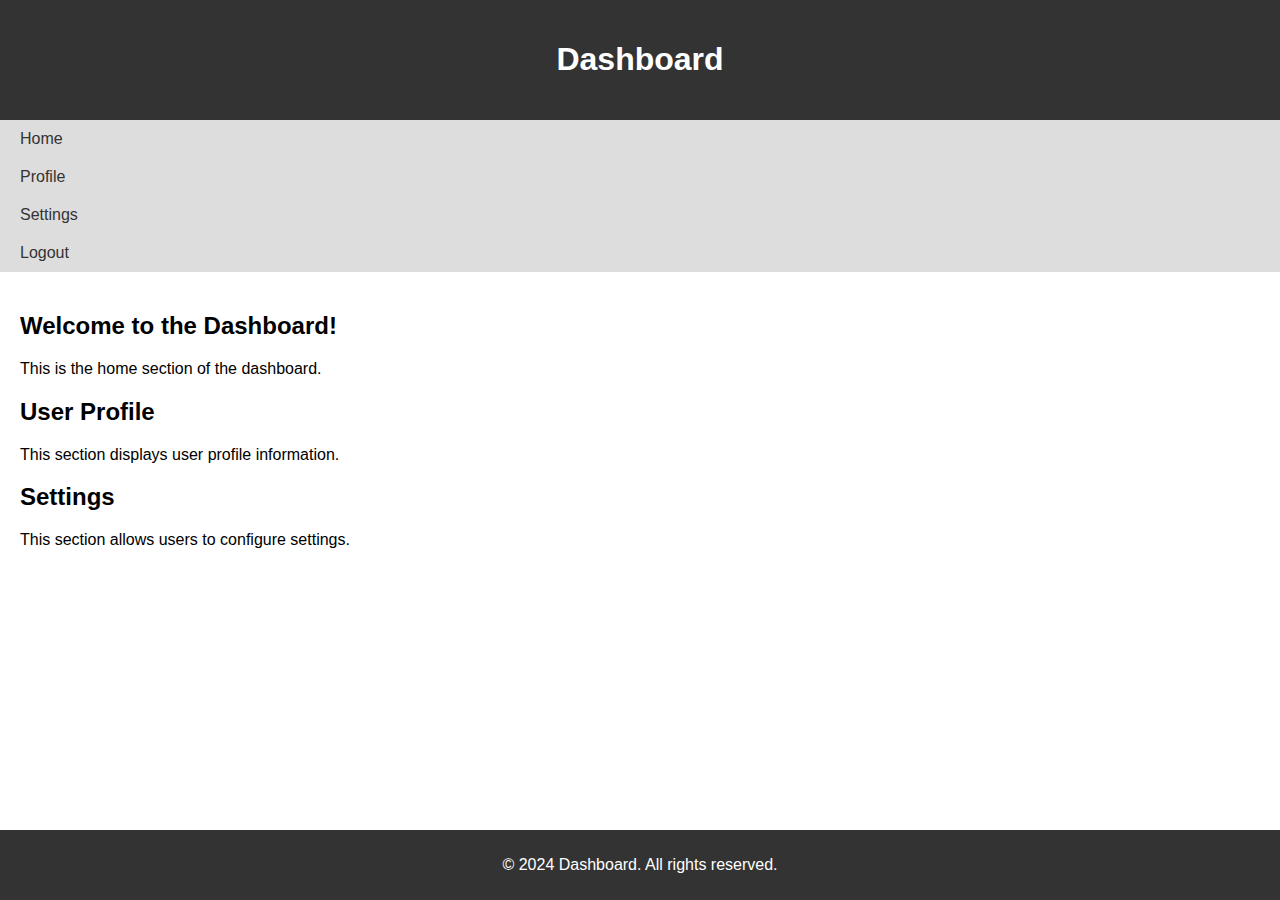
<file: My project.HTML>
<!DOCTYPE html>
<html lang="en">
<head>
    <meta charset="UTF-8">
    <meta name="viewport" content="width=device-width, initial-scale=1.0">
    <title>Dashboard</title>
    <link rel="stylesheet" href="style.css">
</head>
<body>
    <header>
        <h1>Dashboard</h1>
    </header>
    <nav>
        <ul>
            <li><a href="#home">Home</a></li>
            <li><a href="#profile">Profile</a></li>
            <li><a href="#settings">Settings</a></li>
            <li><a href="frontpage.html">Logout</a></li>
        </ul>
    </nav>
    <main>
        <section id="home">
            <h2>Welcome to the Dashboard!</h2>
            <p>This is the home section of the dashboard.</p>
        </section>
        <section id="profile">
            <h2>User Profile</h2>
            <p>This section displays user profile information.</p>
        </section>
        <section id="settings">
            <h2>Settings</h2>
            <p>This section allows users to configure settings.</p>
        </section>
    </main>
    <footer>
        <p>&copy; 2024 Dashboard. All rights reserved.</p>
    </footer>
</body>
</html>
</file>
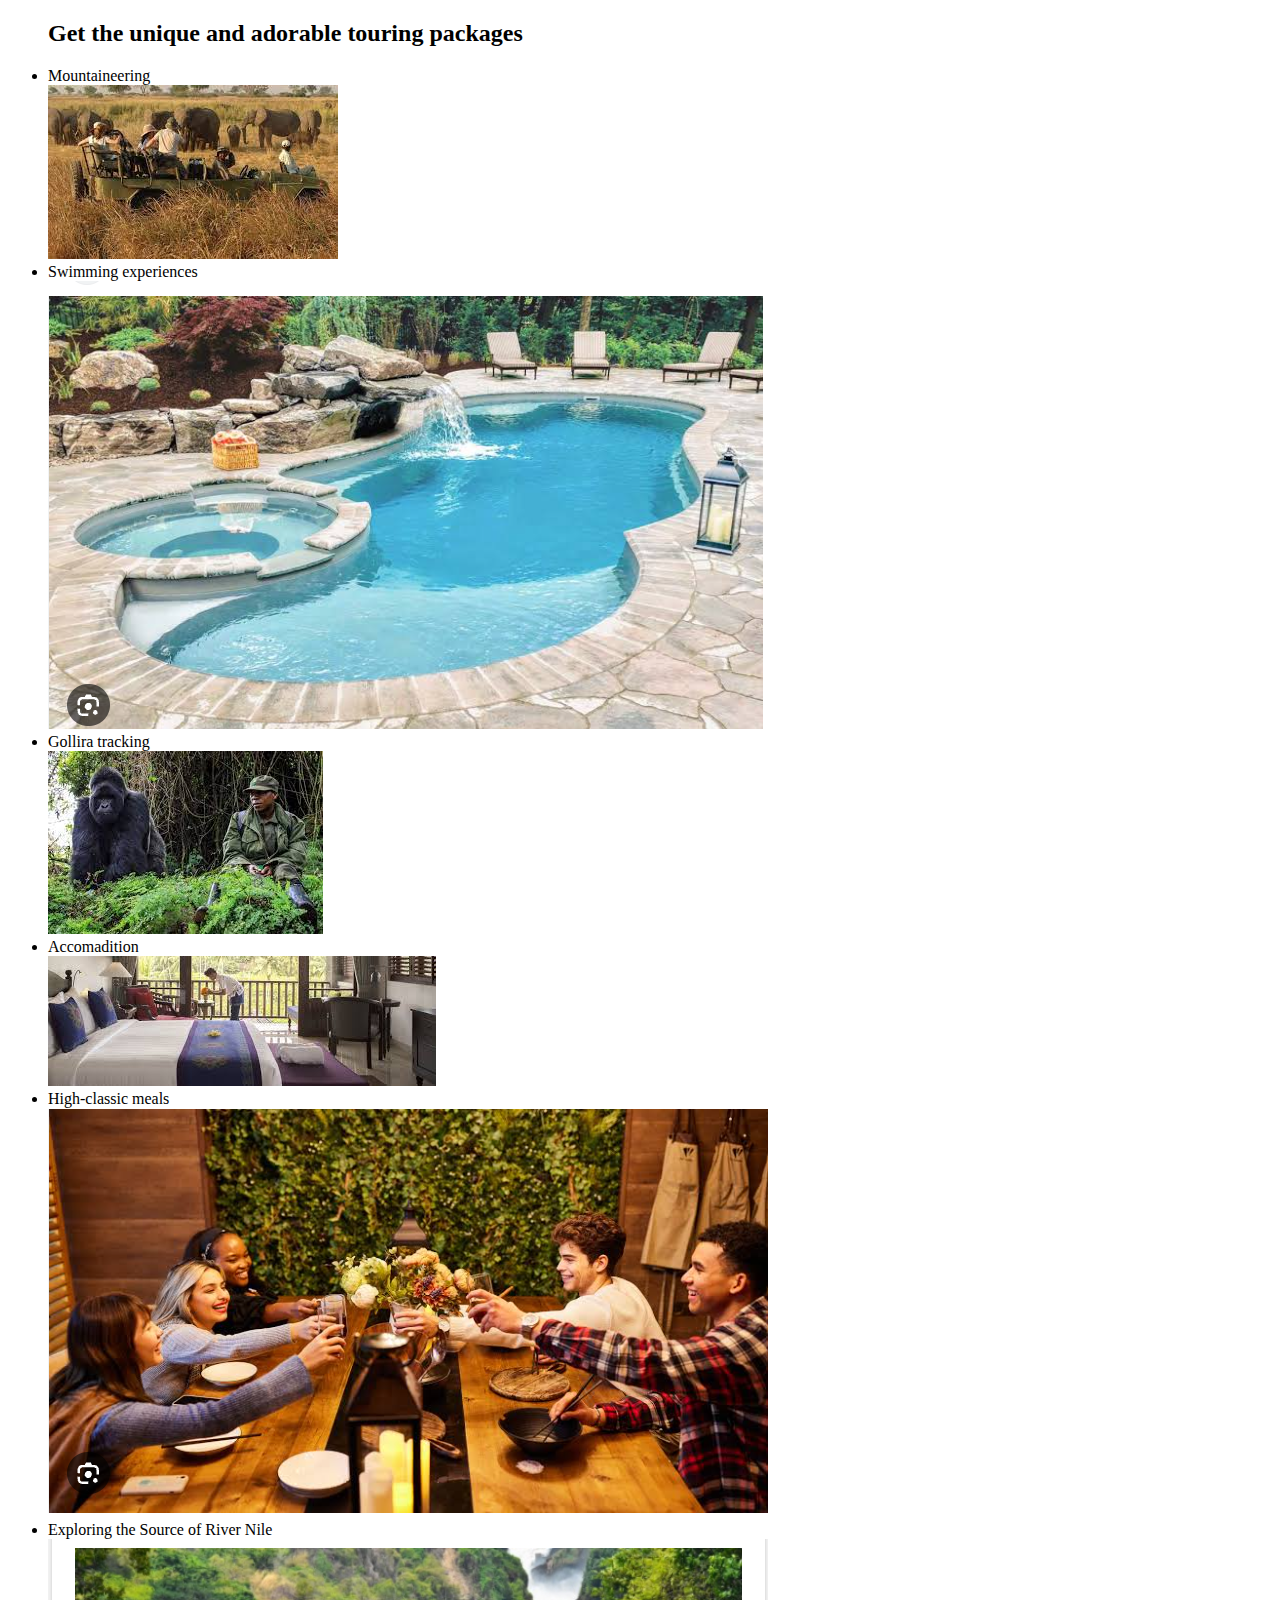
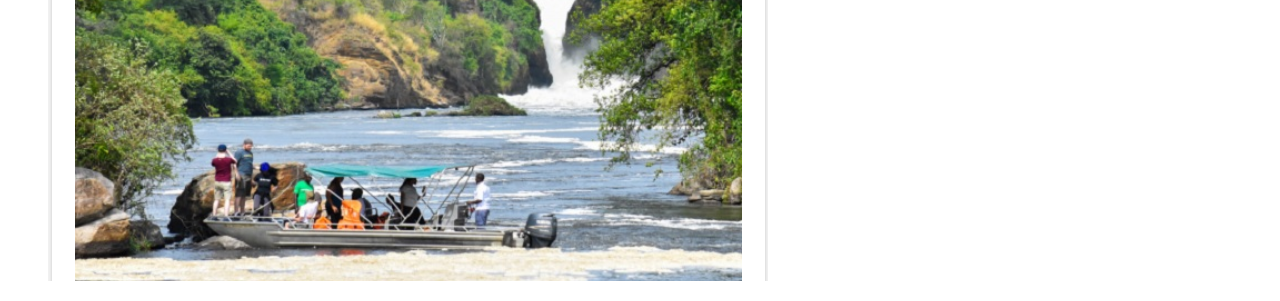
<file: pack.html>
<!DOCTYPE html>
<html>
    <head>
        <link rel="styleheet"type="text/css"href="editing.css">
    </head>
    <body>
        <ul>
         <h2>Get the unique and adorable touring packages</h2>
         <li>Mountaineering</li>
         <img src="image14.jpg">
         <li>Swimming experiences</li>
         <img src="image43.png">
         <li>Gollira tracking</li>
         <img src="image42.jpg">
         <li>Accomadition</li>
         <img src="images15.jpg">
         <li>High-classic meals</li>
         <img src="image40.png">
         <li>Exploring the Source of River Nile</li>
         <img src="image46.png">
        
     </ul>
    </body>
</html>
</file>
<file: style.css>
body {
    font-family: Arial, sans-serif;
    margin: 0;
    padding: 0;
}

header {
    background-color: #333;
    color: #fff;
    padding: 20px;
    text-align: center;
}

nav ul {
    list-style-type: none;
    margin: 0;
    padding: 0;
}

nav ul li {
    display: inline;
}

nav ul li a {
    display: block;
    padding: 10px 20px;
    text-decoration: none;
    color: #333;
    background-color: #ddd;
}

nav ul li a:hover {
    background-color: #bbb;
}

main {
    padding: 20px;
}

footer {
    background-color: #333;
    color: #fff;
    text-align: center;
    padding: 10px 0;
    position: fixed;
    bottom: 0;
    width: 100%;
}
</file>
<file: editing.css>
{
font-family: Arial, san-serif;
margin: 0;
padding:0;
}
header{
    background-color: #333;
    color: #fff;
    padding: 20px;
}
nav ul{
    list-style-type: none;
    margin: 0;
    padding: 0;
    background-color: #f2f2f2;
}
nav ul li{
    display: inline-block;
    margin-right: 10px;
}
nav li li a{
    text-decoration: none;
    padding: 10px;
    color: #333;
}
section{
    padding: 20px;
}
footer{
    background-color: #333;
    color: #fff;
    padding: 10px;
    text-align:center ;
}
{
* margin:0;
padding:0;
box-sizing:border-box;
user-select:none;
}
.login{
    background: ;
    height: 100;
    background-size:cover ;
    background-position: center;
}
.login:after{
    position: absolute;
    content: '';
    top:0;
    left:0;
    height:100%;
    width: 100%;
    background: ryba(0,0,0,0.7);
}
.content{
    position: absolute;
    top:50%;
    left:50%;
    z-index: index 999;
    text-align:center ;
    padding: 60px 32px;
    width: 370px;
    transform: translate(-50%, -50%);
    background: rgba(255, 255,255,0,0,04);
    box-shadow: -ipx 4px 28px 0px rgba(red, green, blue, alpha);   
}
.content header{
    color: #white;
    font: size 30px;
    font-weight:500;
    margin:0 0;
    font family: 'montserrat', sans-serit;
}
.field{
    position: relative;
    height: 45px;
    width: 100%;
    display:flex;
    background:rgba(red, green, blue, alpha);
}
.field span{
    color: #222;
    width: 40px;
    line-height: 45px;
}
.field input{
    height: 100%;
    width: 100%;
    background: transparent;
    border: #none;
    outline:none;
    color:#222;
    font: optional;
}
.fieldspace{
    margin-top: ;
}
section{
    display: none;

}
section:target{
    display: block;
}
.show{
    position: absolute;
    right: 13px;
    font-size: 13px;
    font-weight: 700;
    color: #222;
    display: none;
    cursor: pointer;
    font-family: 'Gill Sans', 'Gill Sans MT', Calibri, 'Trebuchet MS', sans-serif;
}
</file>
